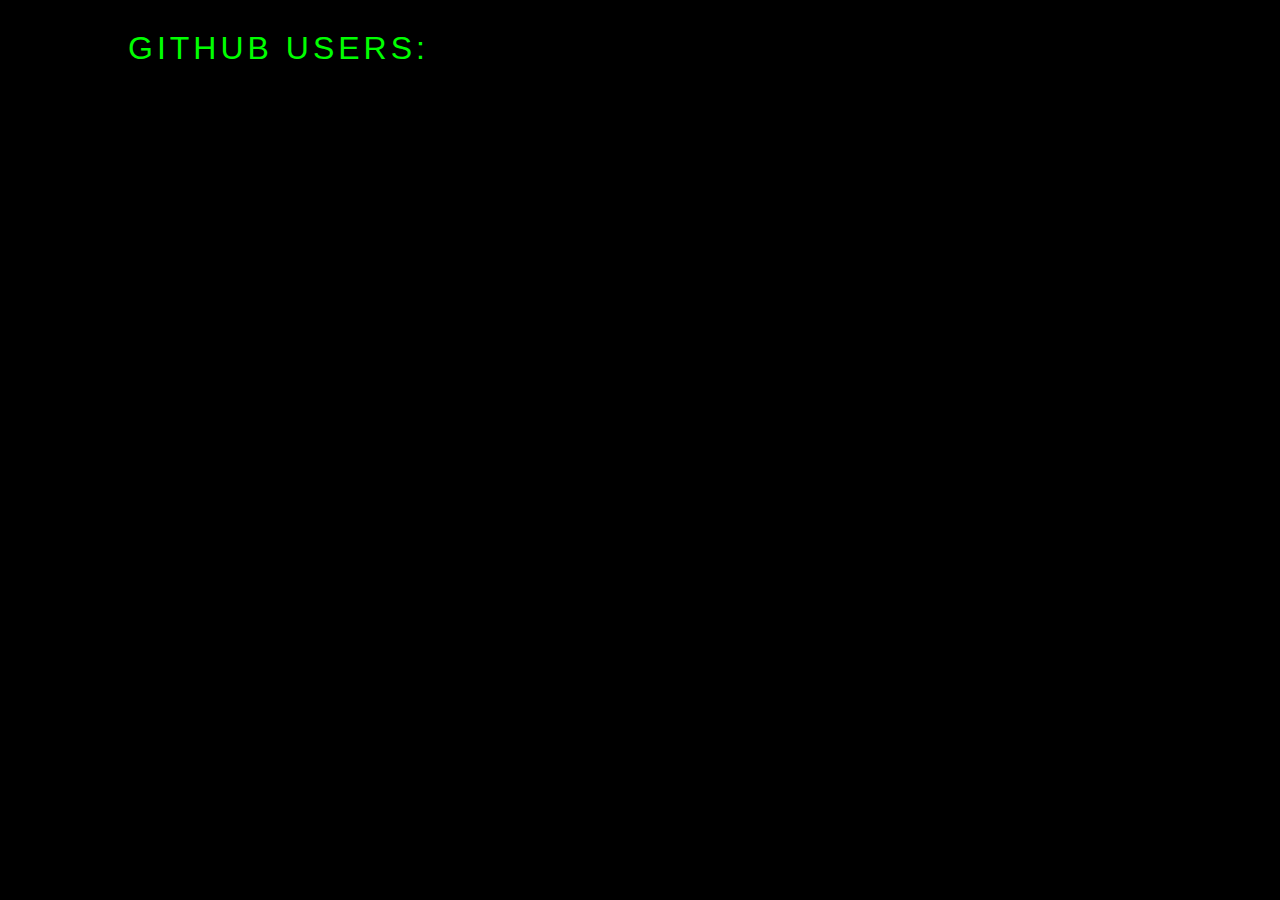
<file: Lab 12/index.html>
<!-- index.html -->
<html>
<head>
    <title>GitHub Users</title>
    <link rel="stylesheet" href="style.css">
</head>
<body>
    <section class="content">
        <h1>GitHub Users:</h1>
        <div id="users-list"></div>
    </section>

    <div id="popup-wrapper">
        <div id="popup">
            <button id="popup-close">x</button>
            <div id="popup-content"></div>
        </div>
    </div>

    <script src="main.js"></script>
</body>
</html>
</file>
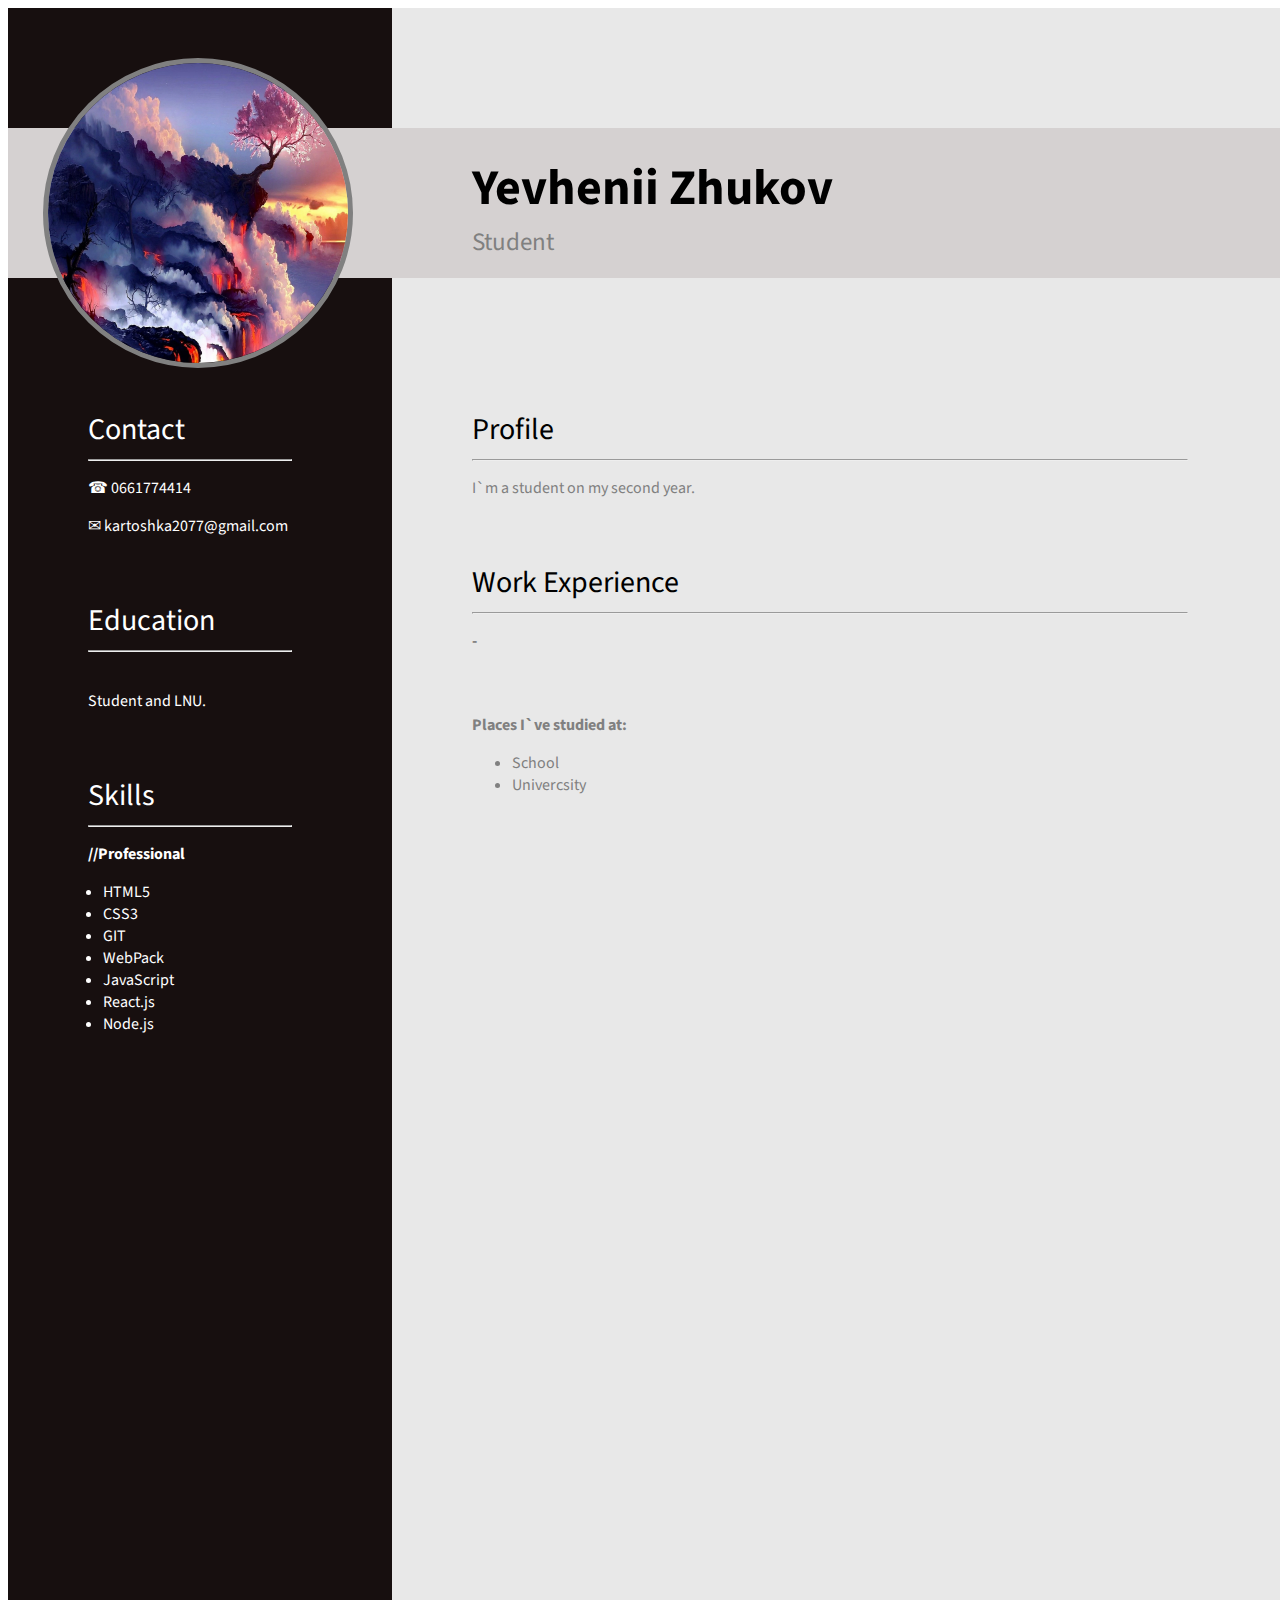
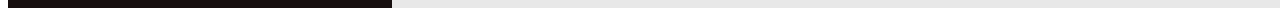
<file: Lab 2/index.html>
<!DOCTYPE html>
<html lang="en" dir="ltr">
  <head>
    <meta charset="utf-8">
    <title></title>
    <link rel="stylesheet" href="index.css">
  </head>
  <body>
    <div class ="main">
         <div class="blackfirst">
           <div class="grayline">
          <img src="image\2159510.png" alt="user foto" class="photo">
           </div>
           </div>
        <div class="whitefirst">
      <div class="grayline">
        <h1 class = "Name">Yevhenii Zhukov</h1>
        <p class ="Title">Student</p>
          </div>
     </div>
     <div class="blacksecond">
       <div class="firstinformation">
         <p class="Maininformation">Contact</p>
         <hr class ="HelpOne">
         <p class="defolt">&#x260e 0661774414</p>
         <p class="defolt">&#x2709 kartoshka2077@gmail.com</p>
         <p class="helpp"></p>

         <p class="Maininformation">Education</p>

         <hr class ="HelpOne">
         <p><b></b> <br>Student and LNU.</p>
         <p class="helpp"></p>

         <p class="Maininformation">Skills</p>
         <hr class ="HelpOne">
         <p><b>//Professional</b></p>
         <ul class="skilllist">

             <li > HTML5</li>
             <li > CSS3 </li>
             <li > GIT </li>
             <li > WebPack</li>
             <li > JavaScript </li>
             <li > React.js </li>
             <li > Node.js </li>
         </ul>
       </div>

     </div>
     <div class="whitesecond">
       <p class="Maininformation"><span class="Blackspan">Profile</span></p>
       <hr class ="HelpOne">

       <p>I`m a student on my second year.</p>
       <p class ="helpp"></p>
       <p class="Maininformation"><span class = "Blackspan">Work Experience</span></p>
       <hr class ="HelpOne">
       <p><b>-</b></p>
       <p></p>
       <p>

       </p>
       <ul>

           
       </ul>
       <p class="helpp"></p>
       <p><b>Places I`ve studied at:</b></p>
       <p></p>
       <p></p>
       <ul>

           <li > School</li>
           <li > Univercsity</li>
           
       
       </ul>
     </div>
    </div>
  </body>
</html>
</file>
<file: Lab 12/style.css>
/* style.css */
body {
    font-family: 'Arial', sans-serif;
    background-color: #000;
    color: #fff;
    margin: 0;
    padding: 0;
}

.content {
    max-width: 80vw;
    margin: 0 auto;
}

.user {
    display: inline-block;
    margin: 20px;
}

.user img {
    width: 150px;
    height: 150px;
    border-radius: 50%;
    cursor: pointer;
}

h2 {
    font-size: 16px;
    color: #00ff00;
    letter-spacing: 2px;
    margin-top: 10px;
}

h1 {
    margin: 30px 0 50px;
    text-transform: uppercase;
    font-weight: 400;
    letter-spacing: 4px;
    color: #00ff00;
}

.details-button {
    background-color: #ff00ff;
    color: #000;
    border: none;
    padding: 5px 10px;
    margin-top: 10px;
    cursor: pointer;
}

/* Popup styles */
#popup-wrapper {
    position: fixed;
    top: -100%;
    left: 0;
    display: flex;
    justify-content: center;
    align-items: center;
    width: 100vw;
    height: 100vh;
    background: rgba(255, 255, 255, 0.69);
    z-index: 100;
}

#popup {
    position: relative;
    padding: 30px;
    width: 50vw;
    min-width: 400px;
    height: 400px;
    background: #222;
    border-radius: 5px;
    border: 1px solid #00ff00;
}

#popup-close {
    position: absolute;
    top: 0;
    right: 0;
    margin: 15px;
    font-size: 25px;
    color: #ff00ff;
    border: none;
    background: transparent;
    cursor: pointer;
}

#popup-content {
    display: flex;
    height: 100%;
    align-items: center;
    justify-content: center;
}

#popup-content img {
    width: 250px;
    height: 250px;
    border-radius: 50%;
    cursor: pointer;
}

#popup-content div {
    padding: 0 30px;
}
</file>
<file: Lab 2/index.css>
@import url('https://fonts.googleapis.com/css2?family=Source+Sans+Pro&display=swap');
.main{
  display: grid;

  width: 1280px;
  margin: 0 auto;
  background-color: REd;
  grid-template-columns:30% 70%;
}
.whitefirst{
  background-color: #e8e8e8;
  height: 400px;
}
.blackfirst{
  background-color: #170f0f;
  height:  400px;
}
.whitesecond{
  background-color: #e8e8e8;
  height: 1200px;
}
.blacksecond{
  background-color: #170f0f;
  height:  1200px;
}
.grayline{
  position: relative;
  background-color: #D5D1D1;
  height: 150px;
  margin-top: 120px;
  margin-bottom: 150px;
}
.photo{
 position: absolute;
 top:-70px;
 left: 35px;
 width: 300px;
 height: 300px;
 border-radius: 50%;
 border:5px;
 border-style: solid;
 border-color: Gray;

}
.Name{
  font-size: 50px;
  padding-top: 25px;
  padding-left: 80px;
 margin: 0px;
  font-family: 'Source Sans Pro', sans-serif;
  color:Black;
}
.Title{
font-size: 25px;
  padding-left: 80px;
  font-family: 'Source Sans Pro', sans-serif;
  margin-top: 0px;
  color:Gray;
}
.blacksecond{
  font-family: 'Source Sans Pro', sans-serif;
  color: White;
  padding-left: 80px;
  padding-right: 50px;
}
.whitesecond{
  font-family: 'Source Sans Pro', sans-serif;
  color: Gray;
  padding-left: 80px;
  padding-right: 50px;
}
.Maininformation{
  margin: 0px;

  font-size: 30px;
}
.HelpOne{
  margin-right: 50px;
}
.helpp{
  padding-top: 30px;
}
.skilllist{
  margin: 0px;
  padding: 0px 0px 0px 15px;

}
.Blackspan{
color: black;
}
</file>
